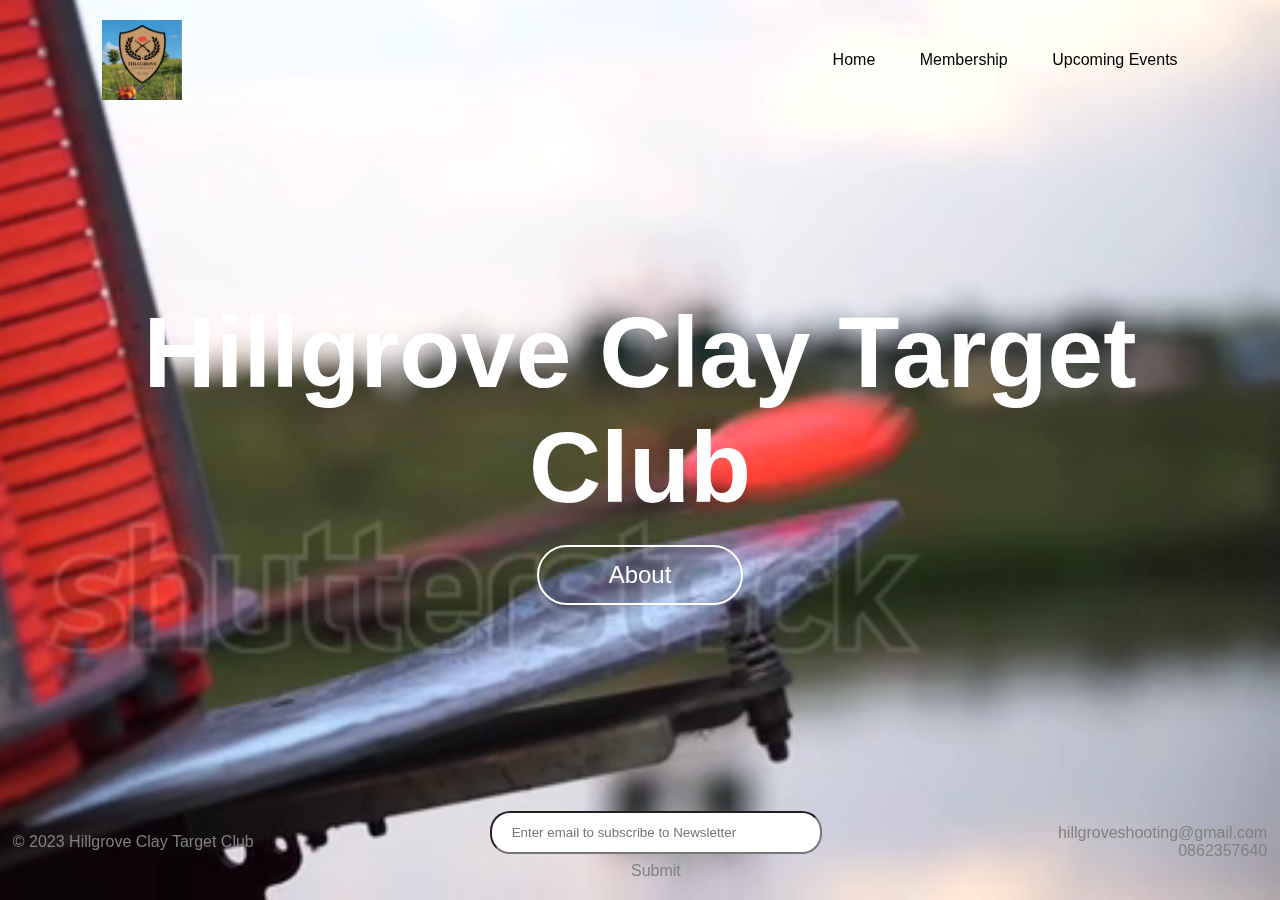
<file: index.html>
<!DOCTYPE html>
<html lang="en">
<head>
    <meta charset="UTF-8">
    <meta name="viewport" content="width=device-width, initial-scale=1.0">
    <title>Hillgrove Clay Target Club</title>
    <link rel="stylesheet" href="style.css">
</head>
<body>
    <div class="hero">
            <!-- Banner and Logo -->
            <video autoplay muted loop plays-line class="back-video">
                <source src="images/1037689517-preview.mp4" type="video/mp4">
            </video>

        <nav>
            <img src="images/logo.jpeg" alt="Logo" class="logo">
            <ul>
                <li><a href="index.html">Home</a></li>
                <li><a href="membership.html">Membership</a></li>
                <li><a href="events.html">Upcoming Events</a></li>
            </ul>
        </nav>
        <div class="content-title">
            <h1>Hillgrove Clay Target Club</h1>
            <a href="about.html">About</a>
        </div> 
        <footer class="footer-intro">
            <!-- Footer content goes here -->
            <div class="copy">
                &copy; 2023 Hillgrove Clay Target Club
            </div>
            <div class="subscribe">
                <input  type="email" placeholder="Enter email to subscribe to Newsletter">
                <div id="submit" role="'button">Submit</div>
            </div>
            <!-- Contact Information -->
            <div class="contact-info">
                <a href="mailto:hillgroveshooting@gmail.com">hillgroveshooting@gmail.com</a>
                <div class='break'></div>
                <a href="tel:+353862357640">0862357640</a>
            </div>
        </footer>
    </div>
</body>
</html>
</file>
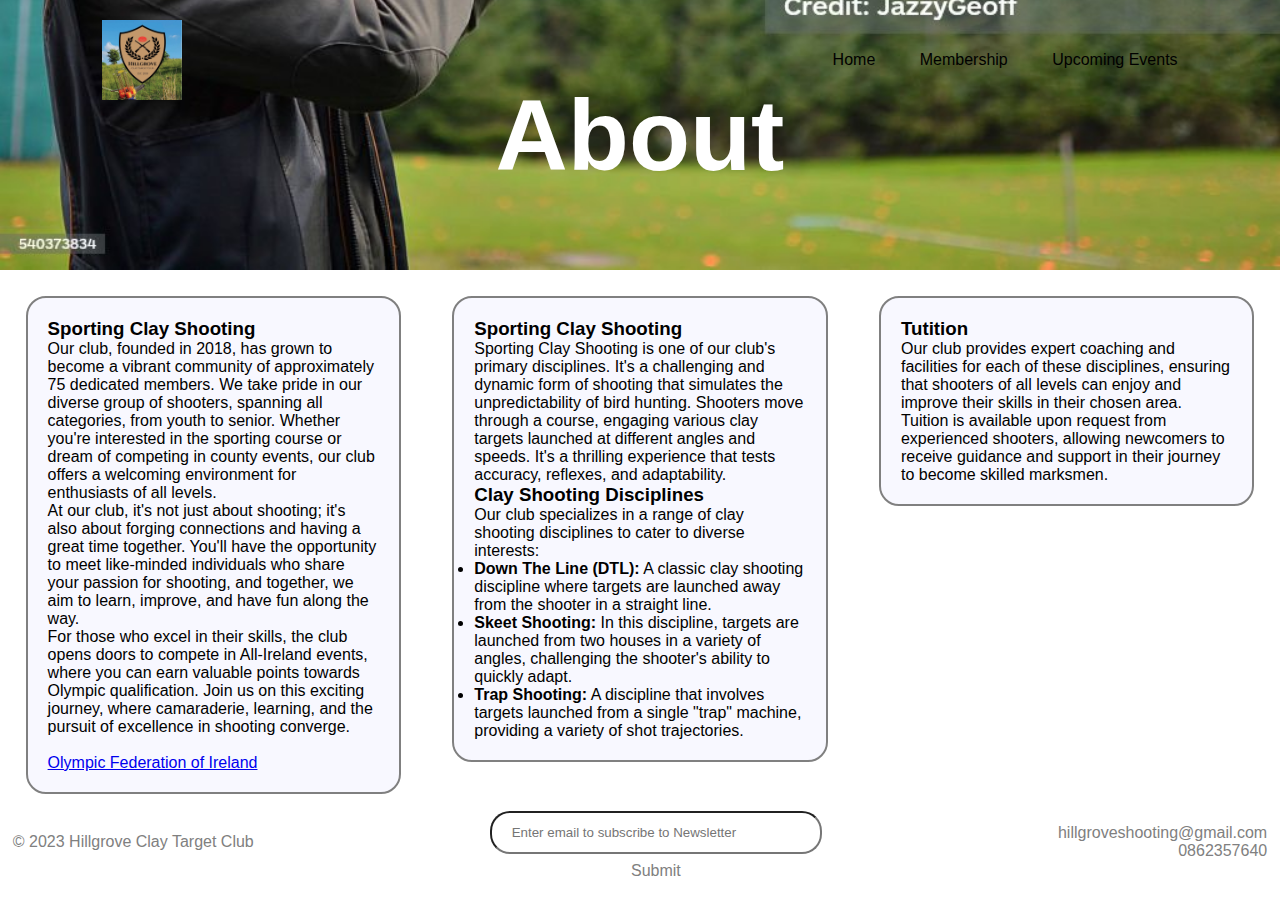
<file: about.html>
<!DOCTYPE html>
<html lang="en">
<head>
    <meta charset="UTF-8">
    <meta name="viewport" content="width=device-width, initial-scale=1.0">
    <title>Hillgrove Clay Target Club</title>
    <link rel="stylesheet" href="style.css">
</head>
<body>
    <div class="hero-all">
        <img src="images/istockphoto-540373834-1024x1024.jpg" alt="Logo" class="back-img">
        <nav>
            <img src="images/logo.jpeg" alt="Logo" class="logo">
            <ul>
                <li><a href="index.html">Home</a></li>
                <li><a href="membership.html">Membership</a></li>
                <li><a href="events.html">Upcoming Events</a></li>
            </ul>
        </nav>
        <div class="content-title">
            <h1>About</h1>
        </div>
    </div>

  <!-- About Page -->
<div class="about-content">
    <div class="about">
        <h3>Sporting Clay Shooting</h3>
        <p>Our club, founded in 2018, has grown to become a vibrant community of approximately 75 dedicated members. We take pride in our diverse group of shooters, spanning all categories, from youth to senior. Whether you're interested in the sporting course or dream of competing in county events, our club offers a welcoming environment for enthusiasts of all levels.</p>
        <p>At our club, it's not just about shooting; it's also about forging connections and having a great time together. You'll have the opportunity to meet like-minded individuals who share your passion for shooting, and together, we aim to learn, improve, and have fun along the way.</p>
        <p>For those who excel in their skills, the club opens doors to compete in All-Ireland events, where you can earn valuable points towards Olympic qualification. Join us on this exciting journey, where camaraderie, learning, and the pursuit of excellence in shooting converge.</p>
        <br>
        <a href="https://olympics.ie/sport/shooting/">Olympic Federation of Ireland</a>
    </div> 
    <div class="about">
    <h3>Sporting Clay Shooting</h3>
    <p>Sporting Clay Shooting is one of our club's primary disciplines. It's a challenging and dynamic form of shooting that simulates the unpredictability of bird hunting. Shooters move through a course, engaging various clay targets launched at different angles and speeds. It's a thrilling experience that tests accuracy, reflexes, and adaptability.</p>
    
    <h3>Clay Shooting Disciplines</h3>
    <p>Our club specializes in a range of clay shooting disciplines to cater to diverse interests:</p>
    <ul>
        <li><strong>Down The Line (DTL):</strong> A classic clay shooting discipline where targets are launched away from the shooter in a straight line.</li>
        <li><strong>Skeet Shooting:</strong> In this discipline, targets are launched from two houses in a variety of angles, challenging the shooter's ability to quickly adapt.</li>
        <li><strong>Trap Shooting:</strong> A discipline that involves targets launched from a single "trap" machine, providing a variety of shot trajectories.</li>
        <!-- Add more clay shooting disciplines as needed -->
    </ul>
</div>
<div class="about">
    <h3>Tutition</h3>
    <p>Our club provides expert coaching and facilities for each of these disciplines, ensuring that shooters of all levels can enjoy and improve their skills in their chosen area. Tuition is available upon request from experienced shooters, allowing newcomers to receive guidance and support in their journey to become skilled marksmen.</p>
</div>
</div>
<footer class="footer-intro">
    <!-- Footer content goes here -->
    <div class="copy">
        &copy; 2023 Hillgrove Clay Target Club
    </div>
    <div class="subscribe">
        <input  type="email" placeholder="Enter email to subscribe to Newsletter">
        <div id="submit" role="'button">Submit</div>
    </div>
    <!-- Contact Information -->
    <div class="contact-info">
        <a href="mailto:hillgroveshooting@gmail.com">hillgroveshooting@gmail.com</a>
        <div class='break'></div>
        <a href="tel:+353862357640">0862357640</a>
    </div>
</footer>
</body>
</html>
</file>
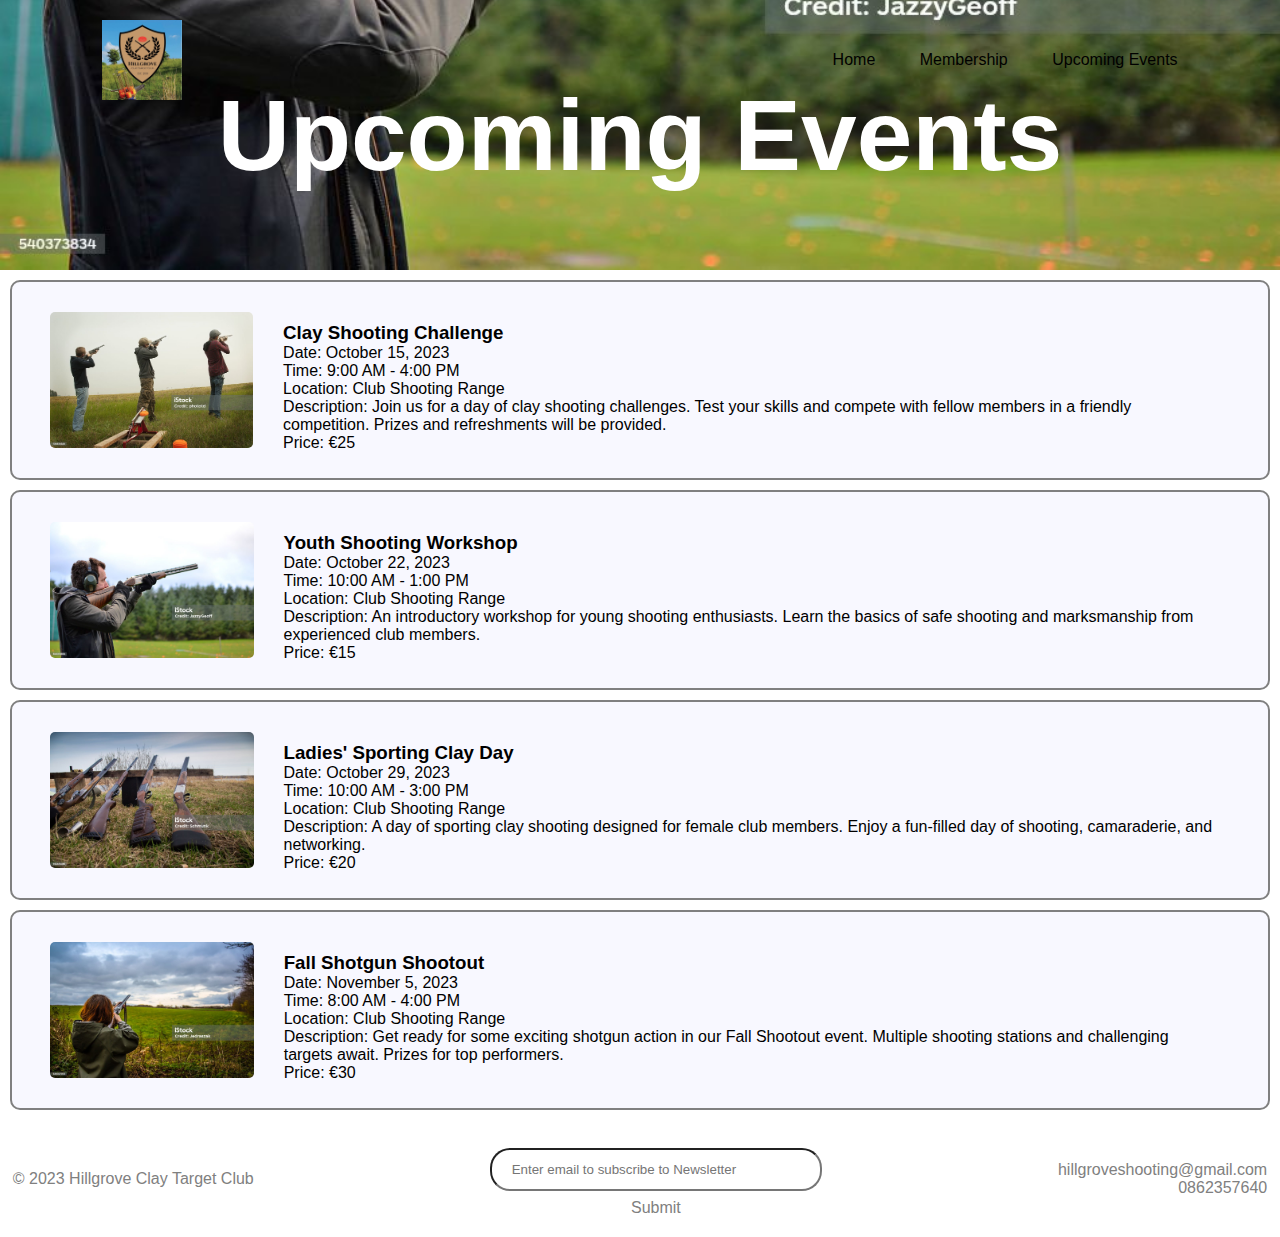
<file: events.html>
<!DOCTYPE html>
<html lang="en">
<head>
    <meta charset="UTF-8">
    <meta name="viewport" content="width=device-width, initial-scale=1.0">
    <title>Hillgrove Clay Target Club</title>
    <link rel="stylesheet" href="style.css">
</head>
<body>
    <div class="hero-all">
        <img src="images/istockphoto-540373834-1024x1024.jpg" alt="Logo" class="back-img">
        <nav>
            <img src="images/logo.jpeg" alt="Logo" class="logo">
            <ul>
                <li><a href="index.html">Home</a></li>
                <li><a href="membership.html">Membership</a></li>
                <li><a href="events.html">Upcoming Events</a></li>
            </ul>
        </nav>
        <div class="content-title">
            <h1>Upcoming Events</h1>
        </div>
    </div>
    <div id='events'>
    <div class="event-content">
        <!-- Banner-style layout -->
        <div class="event-banner-l">
            <!-- Image on the left (size: 100px) -->
                <img src="images/istockphoto-134830328-1024x1024.jpg" alt="Event Image" class="event-image">
            <!-- Event details on the right -->
            <div class="event-details">
                <h3>Clay Shooting Challenge</h3>
                <p>Date: October 15, 2023</p>
                <p>Time: 9:00 AM - 4:00 PM</p>
                <p>Location: Club Shooting Range</p>
                <p>Description: Join us for a day of clay shooting challenges. Test your skills and compete with fellow members in a friendly competition. Prizes and refreshments will be provided.</p>
                <p>Price: €25</p>
            </div>
        </div>
        <!-- Additional event information goes here -->
    </div>
    <div class="event-content">
        <!-- Banner-style layout -->
        <div class="event-banner-l">
            <!-- Image on the left (size: 100px) -->
                <img src="images/istockphoto-540373834-1024x1024.jpg" alt="Event Image" class="event-image">
            <!-- Event details on the right -->
        <!-- Event 2 -->
        <div class="event-details">
            <h3>Youth Shooting Workshop</h3>
            <p>Date: October 22, 2023</p>
            <p>Time: 10:00 AM - 1:00 PM</p>
            <p>Location: Club Shooting Range</p>
            <p>Description: An introductory workshop for young shooting enthusiasts. Learn the basics of safe shooting and marksmanship from experienced club members.</p>
            <p>Price: €15</p>
        </div>
        </div>
        <!-- Additional event information goes here -->
    </div>
    <div class="event-content">
        <!-- Banner-style layout -->
        <div class="event-banner-l">
            <!-- Image on the left (size: 100px) -->
                <img src="images/istockphoto-926574380-1024x1024.jpg" alt="Event Image" class="event-image">
            <!-- Event details on the right -->
        <!-- Event 3 -->
        <div class="event-details">
            <h3>Ladies' Sporting Clay Day</h3>
            <p>Date: October 29, 2023</p>
            <p>Time: 10:00 AM - 3:00 PM</p>
            <p>Location: Club Shooting Range</p>
            <p>Description: A day of sporting clay shooting designed for female club members. Enjoy a fun-filled day of shooting, camaraderie, and networking.</p>
            <p>Price: €20</p>
        </div>
        </div>
        <!-- Additional event information goes here -->
    </div>
    <div class="event-content">
        <!-- Banner-style layout -->
        <div class="event-banner-l">
            <!-- Image on the left (size: 100px) -->
            <img src="images/istockphoto-530327043-1024x1024.jpg" alt="Event Image" class="event-image">
        <!-- Event 4 -->
        <div class="event-details">
            <h3>Fall Shotgun Shootout</h3>
            <p>Date: November 5, 2023</p>
            <p>Time: 8:00 AM - 4:00 PM</p>
            <p>Location: Club Shooting Range</p>
            <p>Description: Get ready for some exciting shotgun action in our Fall Shootout event. Multiple shooting stations and challenging targets await. Prizes for top performers.</p>
            <p>Price: €30</p>
        </div>
        </div>
        <!-- Additional event information goes here -->
    </div>
</div>
<footer class="footer">
    <!-- Footer content goes here -->
    <div class="copy">
        &copy; 2023 Hillgrove Clay Target Club
    </div>
    <div class="subscribe">
        <input  type="email" placeholder="Enter email to subscribe to Newsletter">
        <div id="submit" role="'button">Submit</div>
    </div>
    <!-- Contact Information -->
    <div class="contact-info">
        <a href="mailto:hillgroveshooting@gmail.com">hillgroveshooting@gmail.com</a>
        <div class='break'></div>
        <a href="tel:+353862357640">0862357640</a>
    </div>
</footer>
</body>
</html>
</file>
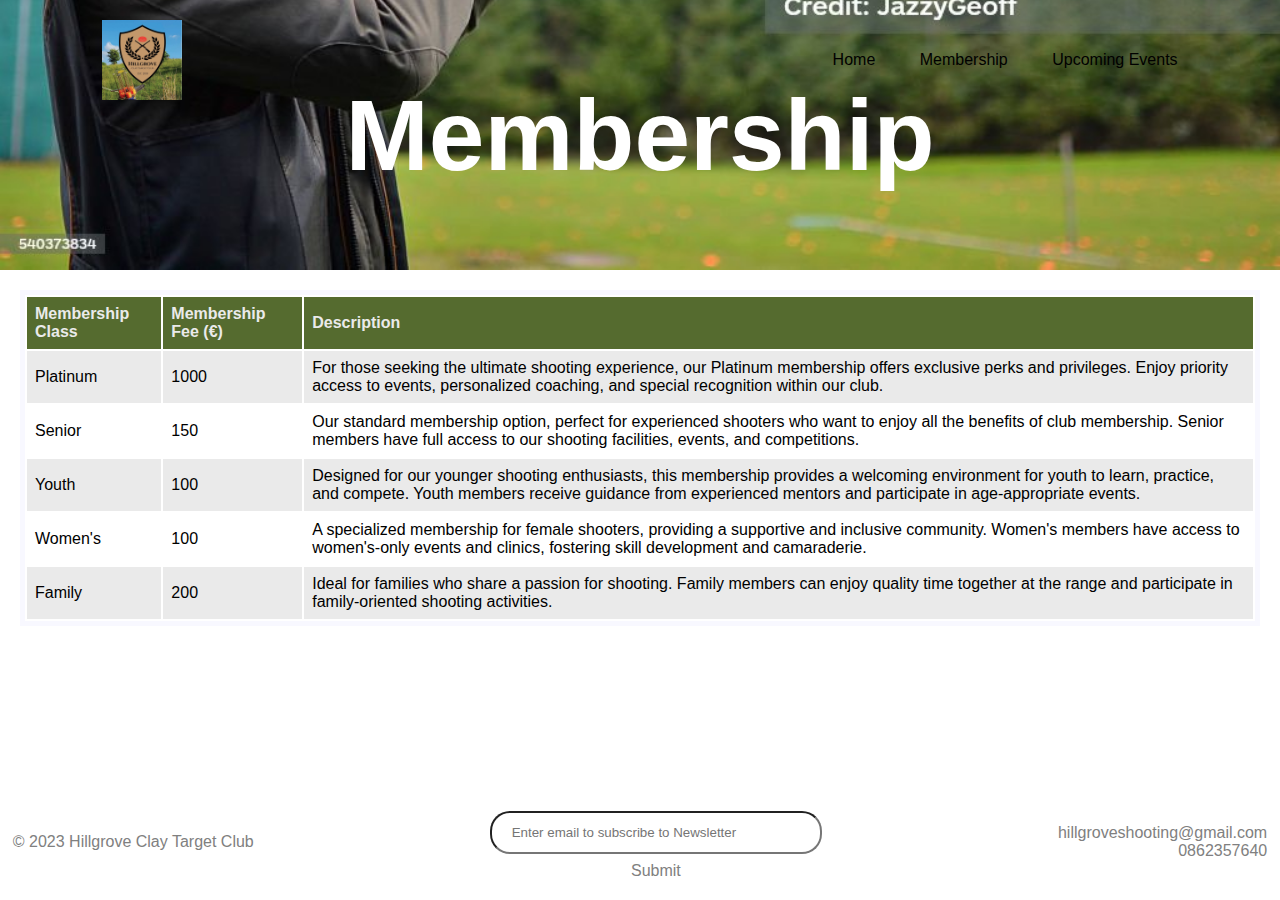
<file: membership.html>
<!DOCTYPE html>
<html lang="en">
<head>
    <meta charset="UTF-8">
    <meta name="viewport" content="width=device-width, initial-scale=1.0">
    <title>Hillgrove Clay Target Club</title>
    <link rel="stylesheet" href="style.css">
</head>
<body>
    <div class="hero-all">
        <img src="images/istockphoto-540373834-1024x1024.jpg" alt="Logo" class="back-img">
        <nav>
            <img src="images/logo.jpeg" alt="Logo" class="logo">
            <ul>
                <li><a href="index.html">Home</a></li>
                <li><a href="membership.html">Membership</a></li>
                <li><a href="events.html">Upcoming Events</a></li>
            </ul>
        </nav>
        <div class="content-title">
            <h1>Membership</h1>
        </div>
    </div>
    <div id="membership">
            <!-- Membership Page -->
<div class="membership-content">
    <!-- Membership Page -->
    <table>
        <tr>
            <th>Membership Class</th>
            <th>Membership Fee (€)</th>
            <th>Description</th>
        </tr>
        <tr>
            <td>Platinum</td>
            <td>1000</td>
            <td>For those seeking the ultimate shooting experience, our Platinum membership offers exclusive perks and privileges. Enjoy priority access to events, personalized coaching, and special recognition within our club.</td>
        </tr>
        <tr>
            <td>Senior</td>
            <td>150</td>
            <td>Our standard membership option, perfect for experienced shooters who want to enjoy all the benefits of club membership. Senior members have full access to our shooting facilities, events, and competitions.</td>
        </tr>
        <tr>
            <td>Youth</td>
            <td>100</td>
            <td>Designed for our younger shooting enthusiasts, this membership provides a welcoming environment for youth to learn, practice, and compete. Youth members receive guidance from experienced mentors and participate in age-appropriate events.</td>
        </tr>
        <tr>
            <td>Women's</td>
            <td>100</td>
            <td>A specialized membership for female shooters, providing a supportive and inclusive community. Women's members have access to women's-only events and clinics, fostering skill development and camaraderie.</td>
        </tr>
        <tr>
            <td>Family</td>
            <td>200</td>
            <td>Ideal for families who share a passion for shooting. Family members can enjoy quality time together at the range and participate in family-oriented shooting activities.</td>
        </tr>
    </table>
    
</div>
</div>
    </div>
    <footer class="footer-intro">
        <!-- Footer content goes here -->
        <div class="copy">
            &copy; 2023 Hillgrove Clay Target Club
        </div>
        <div class="subscribe">
            <input  type="email" placeholder="Enter email to subscribe to Newsletter">
            <div id="submit" role="'button">Submit</div>
        </div>
        <!-- Contact Information -->
        <div class="contact-info">
            <a href="mailto:hillgroveshooting@gmail.com">hillgroveshooting@gmail.com</a>
            <div class='break'></div>
            <a href="tel:+353862357640">0862357640</a>
        </div>
    </footer>
</body>
</html>
</file>
<file: style.css>
*{
    margin: 0;
    padding: 0;
    box-sizing: border-box;
    font-family: Arial, Helvetica, sans-serif;
}

body{
    display: flex;
    flex-direction: column;
}

.hero{
width: 100%;
height:100vh;
position:relative;
padding: 0 5%;
display: flex;
align-items: center;
justify-content: center;
}

.hero-all{
    width: 100%;
    height:30vh;
    position:relative;
    padding: 0 5%;
    display: flex;
    align-items: center;
    justify-content: center;
}

#events{
justify-content: center;
width: 100%;

}


nav{
    width: 100%;
    position: absolute;
    top:0;
    left:0;
    padding: 20px 8%;
    display: flex;
    align-items: center;
    justify-content: space-between;
}

nav .logo{
    width: 80px;
}

nav ul li {
    list-style:none;
    display: inline-block;
    margin-left: 40px;
}

nav ul li a{
    text-decoration: none;
    color:black;
    font-size: 20;
    transition: 0.5s;
}

nav ul li a:hover{
    font-size: xx-large;
}


.content{
    text-align: center;
}

.membership-content{
    height: 100%;
}

table { margin: 20px;
    border: 5px solid ghostwhite; 
    height: 100%;
}

td, th { padding: 0.5em;
    border-style: none;
    font-family: Arial, sans-serif; 
    text-align: left;
}
caption { font-family: Verdana, sans-serif;
     font-weight: bold;
     font-size: 1.2em;
     padding-bottom: 0.5em; 
}
tr:nth-of-type(even) { background-color: #eaeaea; }
tr:first-of-type { background-color:darkolivegreen;
              color: #eaeaea; }

.event-content{
    text-align: center;
    height: 200px;
    display: flex;
    border: 2px solid grey;
    border-radius: 10px;
    padding: 10px;
    transition: 0.5s;
    background-color: ghostwhite;
    margin: 10px;
}

.event-content:hover{
    box-shadow: 10px 10px 5px grey;
}

.event-image{
    border-radius: 5px;
}


.event-details{
    text-align: left;
    width: 80%;
    margin-left: 20px;
    padding: 10px;
}

.event-banner-l{
    display: flex;
    width: 100%;
    height: 100%;
    padding: 20px;
    justify-content: center;
}

.content-title{
    text-align: center;
}

.content-title h1{
    font-size: 100px;
    color: white;
    font-weight: 600;
    transition: 0.5s;
}

.content-title a{
    text-decoration: none;
    display: inline-block;
    color: white;
    font-size: 24px;
    border: 2px solid white;
    padding: 14px 70px; 
    border-radius: 50px;
    margin-top:20px;
}


.back-video{
    position: absolute;
    right: 0;
    bottom: 0;
    z-index: -1;
}

.back-img{
    position: absolute;
    right: 0;
    bottom: 0;
    z-index: -1;
    width: 100%;
}


@media(min-aspect-ratio: 16/9){
    .back-video{
        width: 100%;
        height: auto;
    }
}


@media(max-aspect-ratio: 16/9){
    .back-video{
        width: auto;
        height: 100%;
    }
}


.content-title h1:hover{
    -webkit-text-stroke: 2px #fff;
    color:transparent;

}


footer{
    width: 100%;
    position: relative;
    bottom:0;
    left:0;
    padding: 20px 1%;
    display: flex;
    align-items: center;
    justify-content: space-between;
    color:gray;
}

.footer-intro{
    width: 100%;
    position: absolute;
    bottom:0;
    left:0;
    padding: 20px 1%;
    display: flex;
    align-items: center;
    justify-content: space-between;
    color:gray;
}


.subscribe {
    flex-grow: 1;
    text-align: center;
  }


input{
    padding: 12px 20px;
    margin: 8px 0;
    border-radius: 20px;
    width: 80%;
}

  .contact-info{
    flex-grow: 1;
    text-align: right;
  }

  .contact-info a{
  text-decoration: none;
  display: inline-block;
  color: gray;
}

.break {
    flex-basis: 100%;
    height: 0;
  }

  .copy{
    flex-grow: 1;
    text-align: left;
  }
  
.about-content{
     display:flex;

}

.about{
    width: 90%;
    height: 100%;
    padding: 20px;
    justify-content: center;
    background-color: ghostwhite;
    margin: 2%;
    border-radius: 20px;
    border: 2px solid grey;
}
</file>
